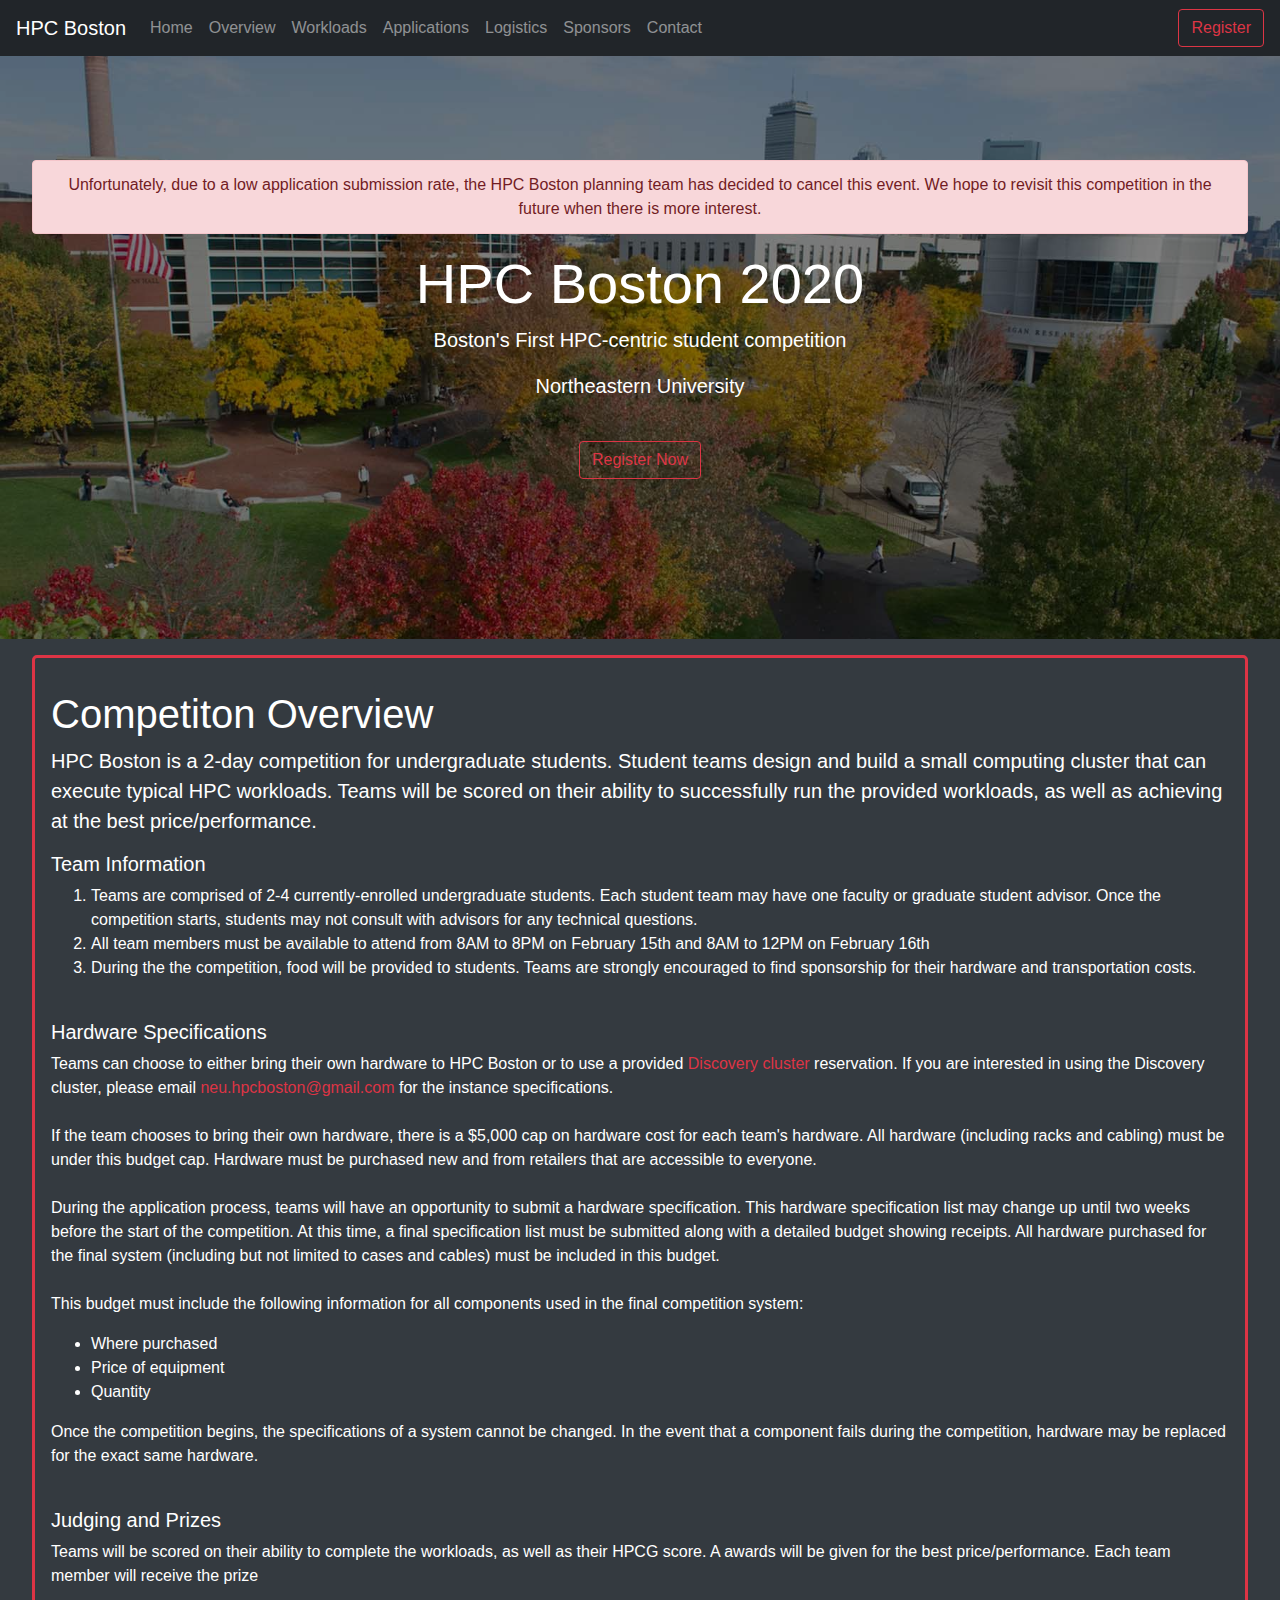
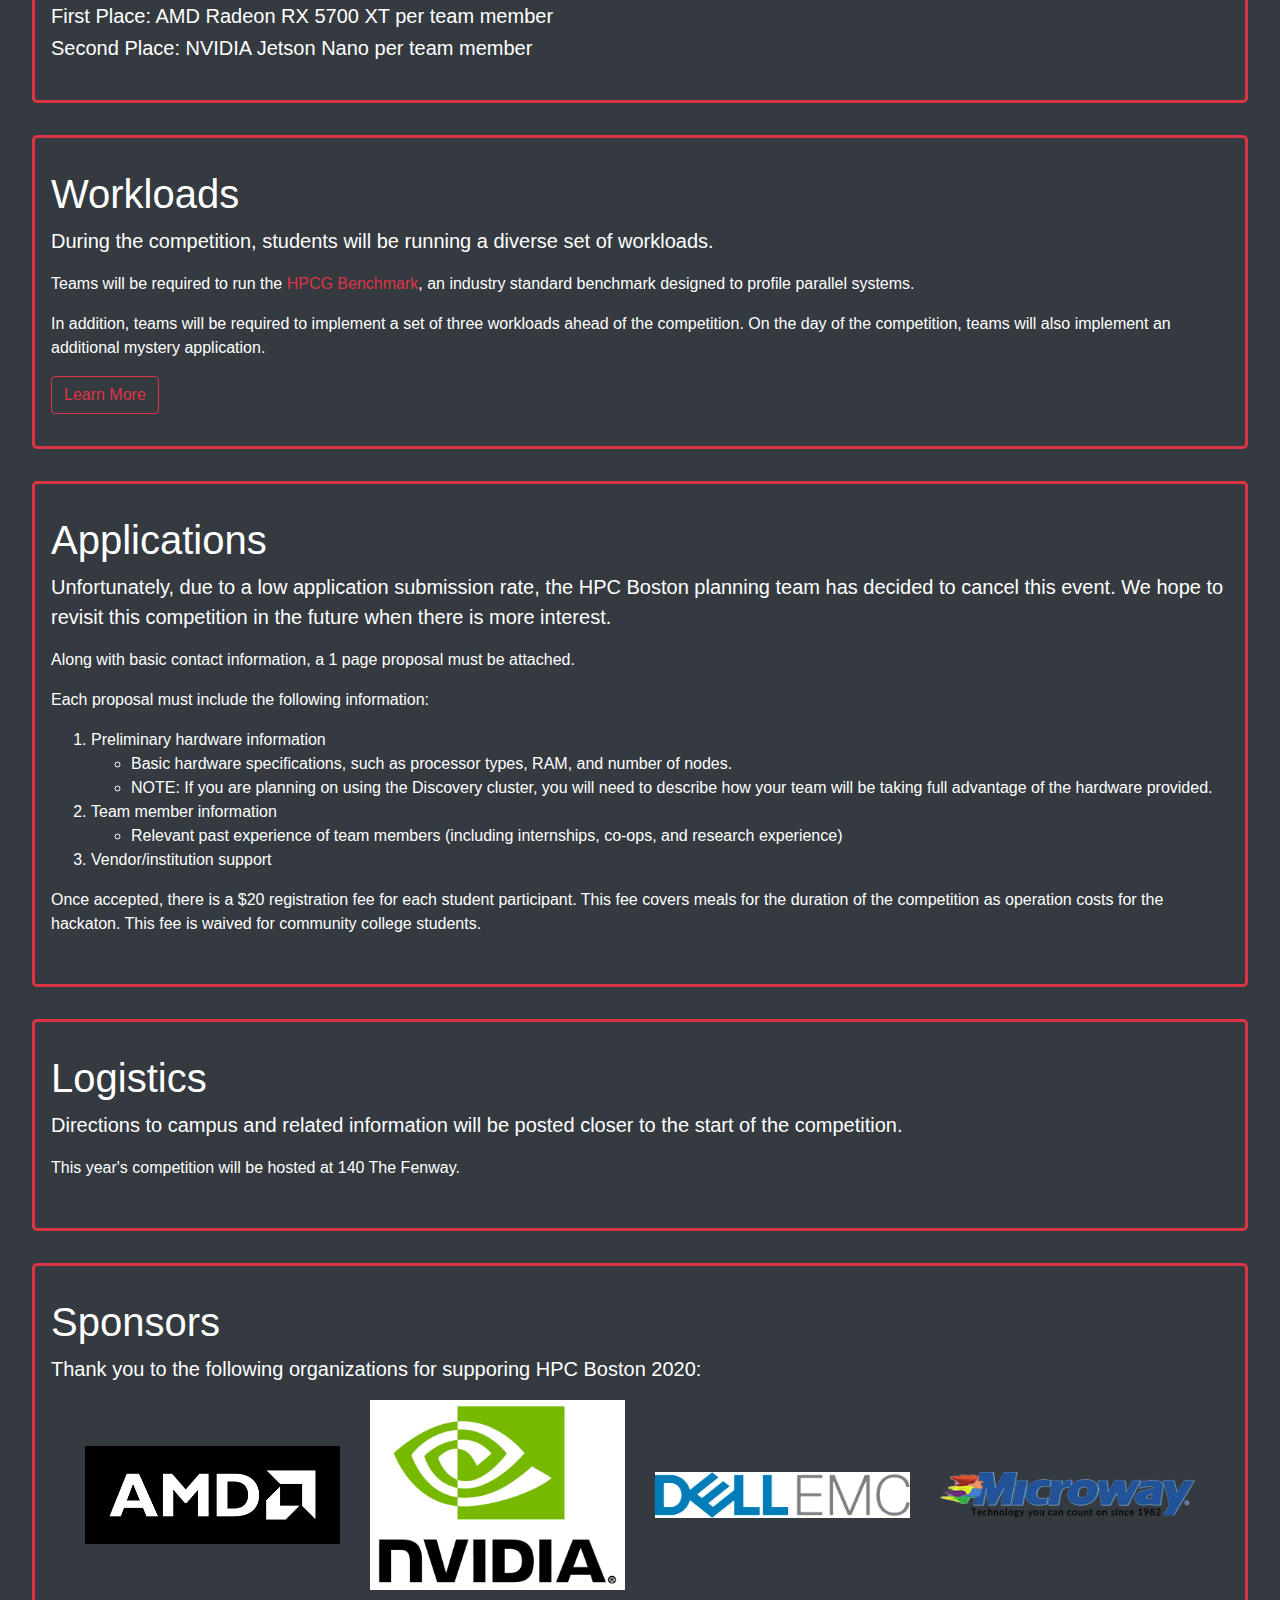
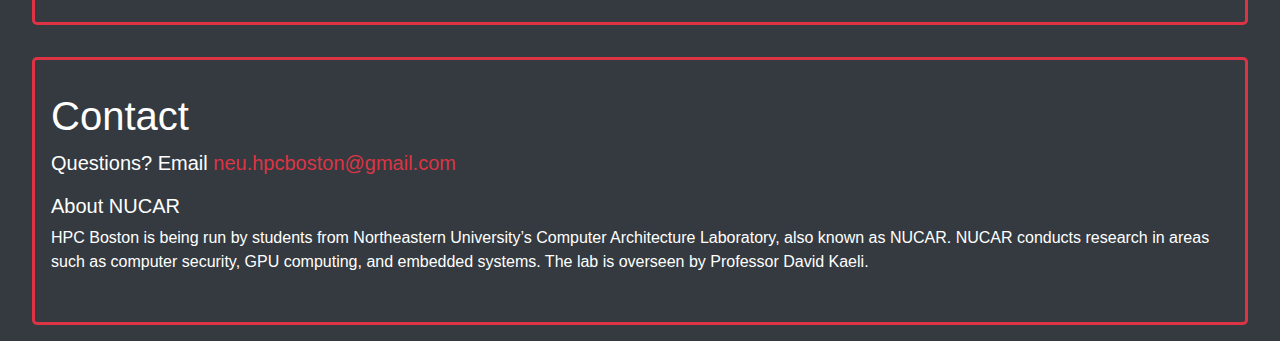
<file: index.html>
<!doctype html>
<html lang="en">

<head>
  <meta charset="utf-8">
  <meta name="viewport" content="width=device-width, initial-scale=1, shrink-to-fit=no">
  <meta name="description" content="">
  <meta name="author" content="">
  <link rel="icon" href="/docs/4.0/assets/img/favicons/favicon.ico">

  <title>HPC Boston 2020</title>

  <link rel="canonical" href="https://getbootstrap.com/docs/4.0/examples/starter-template/">

  <!-- Bootstrap core CSS -->
  <link rel="stylesheet" href="https://maxcdn.bootstrapcdn.com/bootstrap/4.0.0/css/bootstrap.min.css"
    integrity="sha384-Gn5384xqQ1aoWXA+058RXPxPg6fy4IWvTNh0E263XmFcJlSAwiGgFAW/dAiS6JXm" crossorigin="anonymous">

  <!-- Custom styles for this template -->
  <link href="index.css" rel="stylesheet">
</head>

<body>

  <nav class="navbar navbar-expand-md navbar-dark bg-dark fixed-top">
    <a class="navbar-brand" href="index.html">HPC Boston</a>
    <button class="navbar-toggler" type="button" data-toggle="collapse" data-target="#navbarsExampleDefault"
      aria-controls="navbarsExampleDefault" aria-expanded="false" aria-label="Toggle navigation">
      <span class="navbar-toggler-icon"></span>
    </button>

    <div class="collapse navbar-collapse" id="navbarsExampleDefault">
      <ul class="navbar-nav mr-auto">
        <li class="nav-item">
          <a class="nav-link" href="index.html">Home <span class="sr-only">(current)</span></a>
        </li>
        <li class="nav-item">
          <a class="nav-link" href="index.html#competition">Overview</a>
        </li>
        <li class="nav-item">
          <a class="nav-link" href="workloads.html">Workloads</a>
        </li>
        <li class="nav-item">
          <a class="nav-link" href="index.html#applications">Applications</a>
        </li>
        <li class="nav-item">
          <a class="nav-link" href="index.html#logistics">Logistics</a>
        </li>
        <li class="nav-item">
          <a class="nav-link" href="index.html#sponsors">Sponsors</a>
        </li>
        <li class="nav-item">
          <a class="nav-link" href="index.html#contact">Contact</a>
        </li>
      </ul>
      <form class="form-inline my-2 my-lg-0">
        <a href="https://forms.gle/X9wttTHe7GifAvWu7" class="btn btn-outline-danger my-2 my-sm-0">Register</a>
      </form>
    </div>
  </nav>

  <main role="main">
    <div class="starter-template home-block text-center">
        <div class="alert alert-danger" role="alert"> Unfortunately, due to a low application submission rate, the HPC Boston planning team has decided to cancel this event. We hope to revisit this competition in the future when there is more interest.</div>
      <h1 class="display-4 "><strong>HPC Boston 2020</strong></h1>
      <p class="lead"><strong>Boston's First HPC-centric student competition </strong></p>
      <p class="lead">Northeastern University</p>
      <br>
      <a href="https://forms.gle/X9wttTHe7GifAvWu7" class="btn btn-xl btn-outline-danger" role="button">Register Now</a>
    </div>
    <div class "container-fluid">
      <div id="competition" class="starter-template about-block">
        <div class="border-box">
          <h1>Competiton Overview</h1>
          <p class="lead">HPC Boston is a 2-day competition for undergraduate students.
            Student teams design and build a small computing cluster that can execute typical HPC workloads.
            Teams will be scored on their ability to successfully run the
            provided workloads, as well as achieving at the best
            price/performance.</p>
          <h5>Team Information</h5>
          <ol>
            <li>Teams are comprised of 2-4 currently-enrolled undergraduate
              students. Each student team may have one faculty or graduate student advisor.
              Once the competition starts, students may not consult with advisors for any technical questions. </li>
            <li>All team members must be available to attend from 8AM to 8PM on February 15th and 8AM to 12PM on February
              16th</li>
            <li>During the the competition, food will be provided to students. Teams are strongly encouraged to find
              sponsorship for their hardware and transportation costs.</li>
          </ol>
          <br>
          <h5>Hardware Specifications</h5>
          <p>
            Teams can choose to either bring their own hardware to HPC Boston or to use a provided <a href="https://rc.northeastern.edu">Discovery cluster</a> reservation.
            If you are interested in using the Discovery cluster, please email <a href="mailto:neu.hpcboston@gmail.com"> neu.hpcboston@gmail.com</a> for the instance specifications. 
            <br>
            <br>
            If the team chooses to bring their own hardware, there is a $5,000 cap on hardware cost for each team's hardware. All hardware (including
            racks and cabling) must be under this budget cap. Hardware must be purchased new and from retailers that are
            accessible to everyone.
            <br>
            <br>
            During the application process, teams will have an opportunity to
            submit a hardware specification. This hardware specification list may change up
            until two weeks before the start of the competition. At this time, a final
            specification list must be submitted along with a detailed budget showing
            receipts. All hardware purchased for the final system (including but not limited to cases and cables) must
            be included in this budget.
            <br>
            <br>
            This budget must include the following information for all components used in the final competition system:
            <ul>
              <li>Where purchased</li>
              <li>Price of equipment</li>
              <li>Quantity</li>
            </ul>
            Once the competition begins, the specifications of a system cannot be changed. In the event that a component
            fails during the competition, hardware may be replaced for the exact same hardware.
          </p>
          <br>
          <h5> Judging and Prizes </h5>
          <p>Teams will be scored on their ability to complete the workloads,
            as well as their HPCG score. A awards will be given for the best
            price/performance. Each team member will receive the prize</p>
          <h5> First Place: AMD Radeon RX 5700 XT per team member</h5>
          <h5> Second Place: NVIDIA Jetson Nano per team member</h5>
        </div>
      </div>

      <div id="workloads" class="starter-template workloads-block">
        <div class="border-box">
          <h1>Workloads</h1>
          <p class="lead">During the competition, students will be running a diverse set of workloads.</p>
          <p>Teams will be required to run the <a href="http://hpcg-benchmark.org">HPCG Benchmark</a>,
            an industry standard benchmark designed to profile parallel systems.</p>
          <p>In addition, teams will be required to implement a set of three workloads ahead of the competition. On the
            day of the
            competition, teams will also implement an additional mystery application.
          </p>
          <a href="workloads.html" class="btn btn-xl btn-outline-danger" role="button">Learn More</a>
        </div>
      </div>
      <div id="applications" class="starter-template logistics-block">
        <div class="border-box">
          <h1>Applications</h1>
          <p class="lead"><b>Unfortunately, due to a low application submission rate, the HPC Boston planning team has decided to cancel this event. We hope to revisit this competition in the future when there is more interest.</b></p>
          <p> Along with basic contact information, a 1 page proposal must be attached.</p>
          <p> Each proposal must include the following information: </p>
          <ol>
            <li> Preliminary hardware information
              <ul>
                <li> Basic hardware specifications, such as processor types, RAM, and number of nodes. </li>
                <li> NOTE: If you are planning on using the Discovery cluster, you will need to describe how your team will be taking full advantage of the hardware provided. </li>
              </ul>
            </li>
            <li> Team member information
              <ul>
                <li> Relevant past experience of team members (including internships, co-ops, and research experience)
                </li>
              </ul>
            </li>
            <li> Vendor/institution support </li>
          </ol>
          <p> Once accepted, there is a $20 registration fee for each
            student participant. This fee covers meals for the duration of the competition
            as operation costs for the hackaton. This fee is waived for community college
            students.</p>
        </div>
      </div>
      <div id="logistics" class="starter-template logistics-block">
        <div class="border-box">
          <h1>Logistics</h1>
          <p class="lead">Directions to campus and related information will be posted closer to the start of the
            competition.</p>
          <p> This year's competition will be hosted at 140 The Fenway.</p>
        </div>
      </div>
      <div id="sponsors" class="starter-template timeline-block">
        <div class="border-box">
          <h1>Sponsors</h1>
          <p class="lead">Thank you to the following organizations for supporing HPC Boston 2020:</p>
          <div class="container">
            <div class="row">
              <div class="col-sm-3 align-self-center">
                <img src="assets/amd.jpg" class="img-fluid" alt="AMD">
              </div>
              <div class="col-sm-3 align-self-center">
                <img src="assets/nvidia.jpg" class="img-fluid" alt="NVIDIA">
              </div>
              <div class="col-sm-3 align-self-center">
                <img src="assets/dell-emc.jpg" class="img-fluid" alt="DELL_EMC">
              </div>
              <div class="col-sm-3 align-self-center">
                <img src="assets/microway.png" class="img-fluid" alt="Microway">
              </div>
            </div>
          </div>
        </div>
      </div>
      <div id="contact" class="starter-template sponsors-block">
        <div class="border-box">
          <h1>Contact</h1>
          <p class="lead">Questions? Email <a href="mailto:neu.hpcboston@gmail.com"> neu.hpcboston@gmail.com</a></p>
          <h5>About NUCAR</h5>
          <p> HPC Boston is being run by students from Northeastern University’s Computer Architecture Laboratory, also
            known as NUCAR.
            NUCAR conducts research in areas such as computer security, GPU computing, and embedded systems.
            The lab is overseen by Professor David Kaeli. </p>
        </div>
      </div>
    </div>
  </main><!-- /.container -->

  <!-- Bootstrap core JavaScript
        ================================================== -->
  <!-- Placed at the end of the document so the pages load faster -->
  <script src="https://code.jquery.com/jquery-3.2.1.slim.min.js"
    integrity="sha384-KJ3o2DKtIkvYIK3UENzmM7KCkRr/rE9/Qpg6aAZGJwFDMVNA/GpGFF93hXpG5KkN"
    crossorigin="anonymous"></script>
  <script src="https://cdnjs.cloudflare.com/ajax/libs/popper.js/1.12.9/umd/popper.min.js"
    integrity="sha384-ApNbgh9B+Y1QKtv3Rn7W3mgPxhU9K/ScQsAP7hUibX39j7fakFPskvXusvfa0b4Q"
    crossorigin="anonymous"></script>
  <script src="https://maxcdn.bootstrapcdn.com/bootstrap/4.0.0/js/bootstrap.min.js"
    integrity="sha384-JZR6Spejh4U02d8jOt6vLEHfe/JQGiRRSQQxSfFWpi1MquVdAyjUar5+76PVCmYl"
    crossorigin="anonymous"></script>

</body>

</html>
</file>
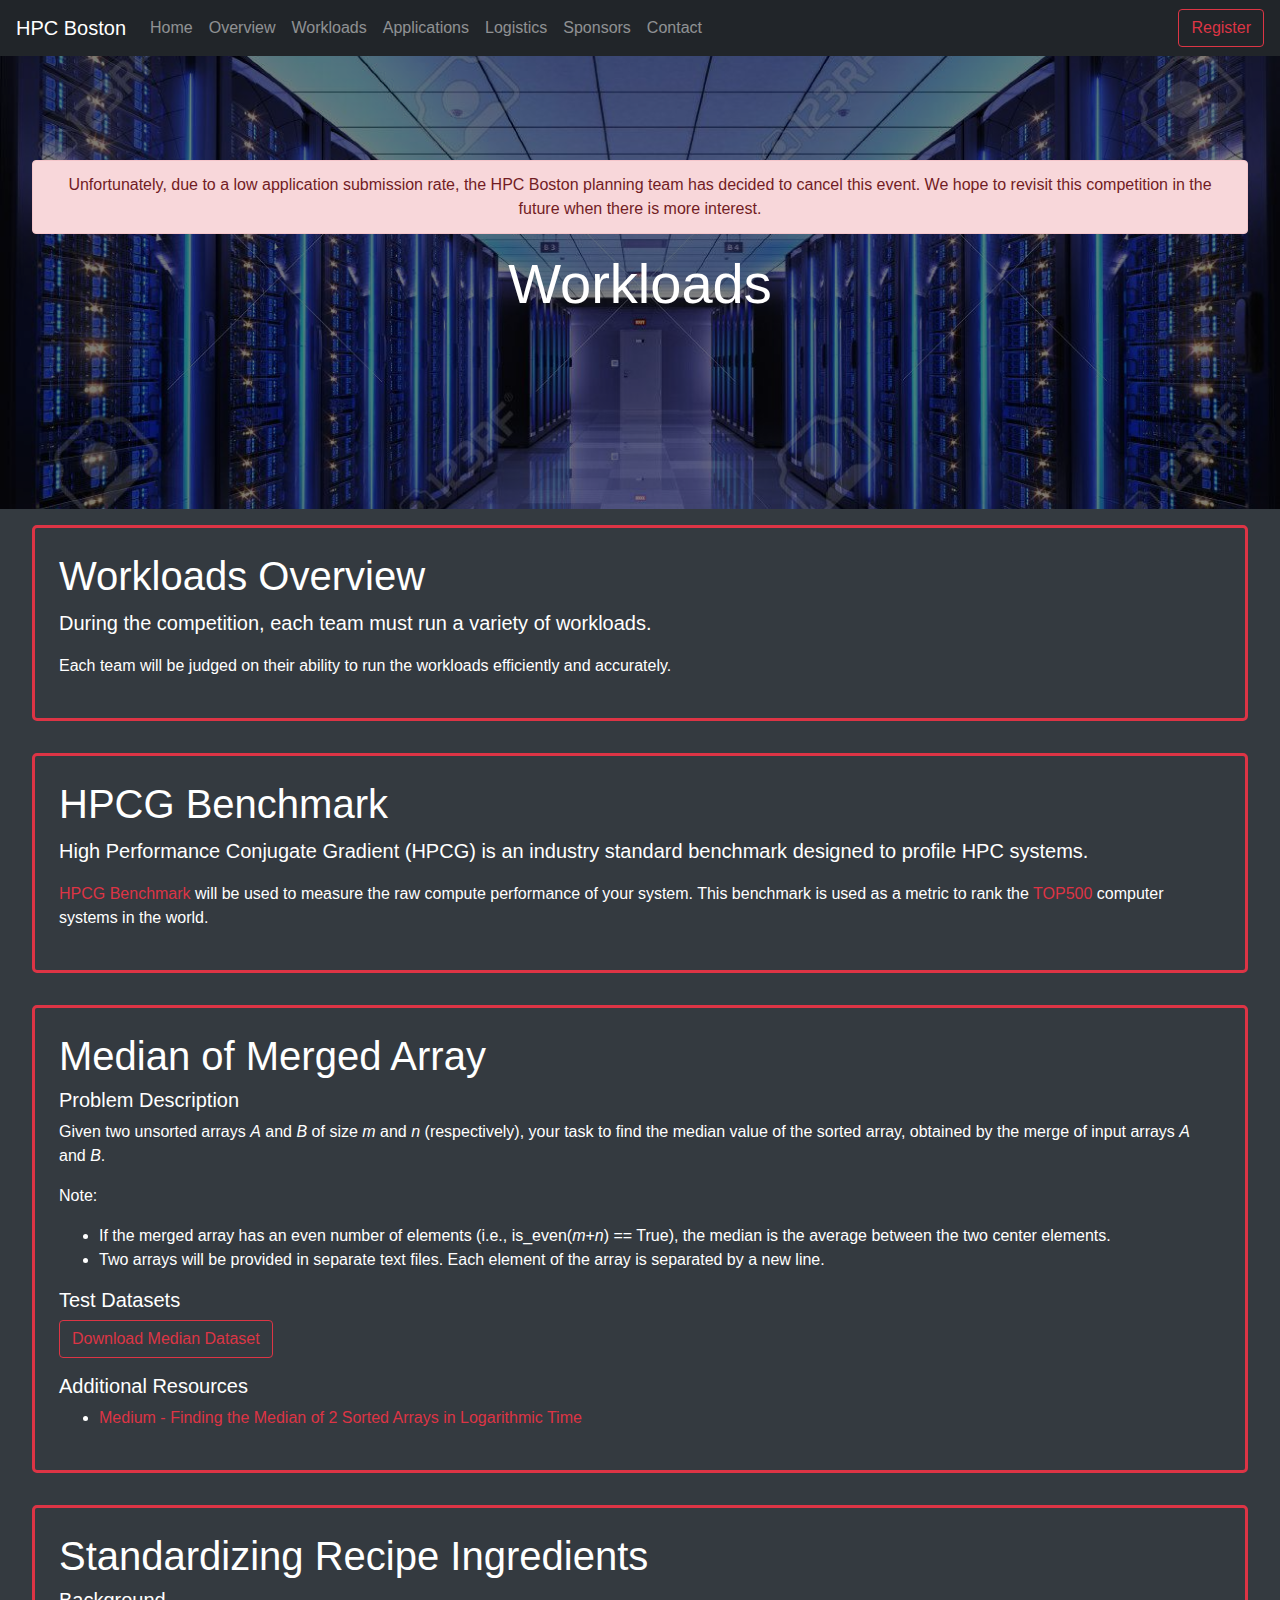
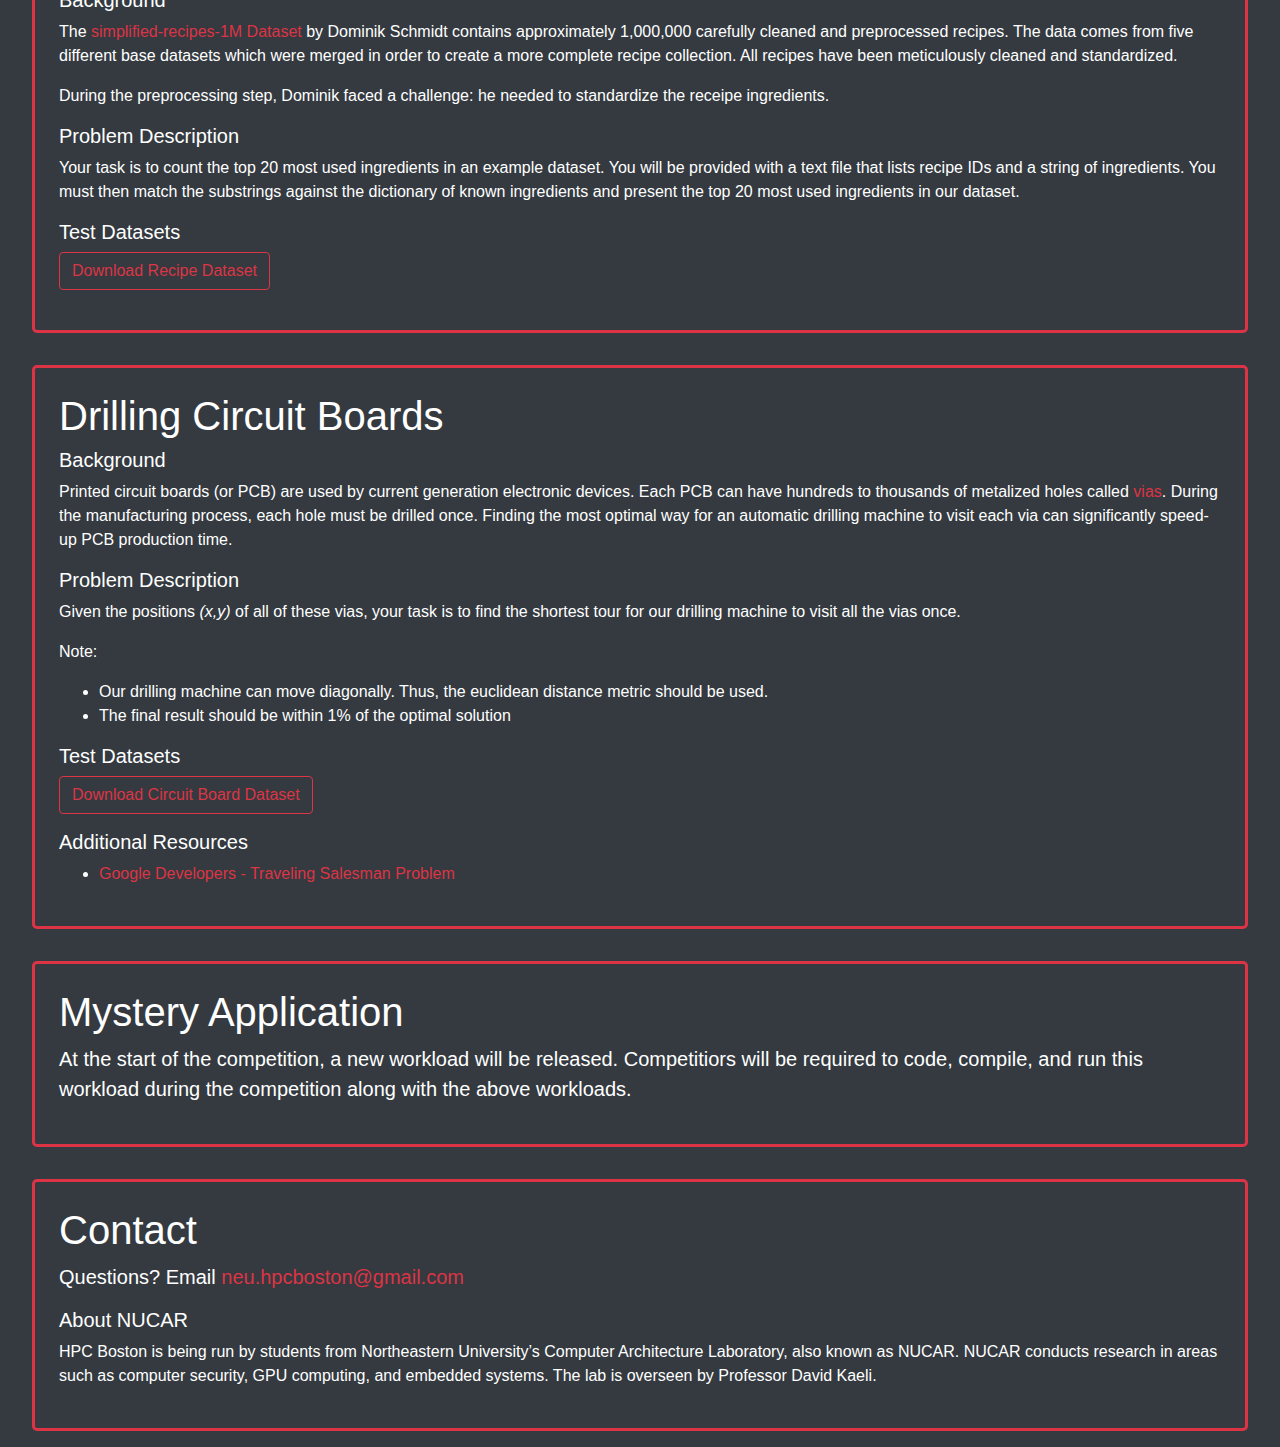
<file: workloads.html>
<!doctype html>
<html lang="en">

<head>
  <meta charset="utf-8">
  <meta name="viewport" content="width=device-width, initial-scale=1, shrink-to-fit=no">
  <meta name="description" content="">
  <meta name="author" content="">
  <link rel="icon" href="/docs/4.0/assets/img/favicons/favicon.ico">

  <title>Workloads</title>

  <link rel="canonical" href="https://getbootstrap.com/docs/4.0/examples/starter-template/">

  <!-- Bootstrap core CSS -->
  <link rel="stylesheet" href="https://maxcdn.bootstrapcdn.com/bootstrap/4.0.0/css/bootstrap.min.css"
    integrity="sha384-Gn5384xqQ1aoWXA+058RXPxPg6fy4IWvTNh0E263XmFcJlSAwiGgFAW/dAiS6JXm" crossorigin="anonymous">

  <!-- Custom styles for this template -->
  <link href="workloads.css" rel="stylesheet">
</head>

<body>

  <nav class="navbar navbar-expand-md navbar-dark bg-dark fixed-top">
    <a class="navbar-brand" href="index.html">HPC Boston</a>
    <button class="navbar-toggler" type="button" data-toggle="collapse" data-target="#navbarsExampleDefault"
      aria-controls="navbarsExampleDefault" aria-expanded="false" aria-label="Toggle navigation">
      <span class="navbar-toggler-icon"></span>
    </button>

    <div class="collapse navbar-collapse" id="navbarsExampleDefault">
      <ul class="navbar-nav mr-auto">
        <li class="nav-item">
          <a class="nav-link" href="index.html">Home <span class="sr-only">(current)</span></a>
        </li>
        <li class="nav-item">
          <a class="nav-link" href="index.html#competition">Overview</a>
        </li>
        <li class="nav-item">
          <a class="nav-link" href="workloads.html">Workloads</a>
        </li>
        <li class="nav-item">
          <a class="nav-link" href="index.html#applications">Applications</a>
        </li>
        <li class="nav-item">
          <a class="nav-link" href="index.html#logistics">Logistics</a>
        </li>
        <li class="nav-item">
          <a class="nav-link" href="index.html#sponsors">Sponsors</a>
        </li>
        <li class="nav-item">
          <a class="nav-link" href="index.html#contact">Contact</a>
        </li>
      </ul>
      <form class="form-inline my-2 my-lg-0">
          <a href="https://forms.gle/X9wttTHe7GifAvWu7" class="btn btn-outline-danger my-2 my-sm-0">Register</a>
      </form>
    </div>
  </nav>

  <main role="main">
    <div class="starter-template home-block text-center">
        <div class="alert alert-danger" role="alert"> Unfortunately, due to a low application submission rate, the HPC Boston planning team has decided to cancel this event. We hope to revisit this competition in the future when there is more interest.</div>
      <h1 class="display-4 "><strong>Workloads</strong></h1>
      <br>
    </div>
    <div class "container-fluid">
      <div id="competition" class="starter-template about-block">
        <div class="border-box">
          <h1>Workloads Overview</h1>
          <p class="lead">During the competition, each team must run a variety of workloads.</p>
          <p>Each team will be judged on their ability to run the workloads efficiently and accurately.</p>
        </div>
      </div>

      <div id="workloads" class="starter-template workloads-block">
        <div class="border-box">
          <h1>HPCG Benchmark</h1>
          <p class="lead">High Performance Conjugate Gradient (HPCG) is an industry standard benchmark designed to profile HPC systems.</p>
          <p><a href="http://hpcg-benchmark.org">HPCG Benchmark</a> will be used to measure the raw
            compute performance of your system. This benchmark is used as a metric to rank the <a
              href="https://www.top500.org/hpcg/lists/2019/06/">TOP500</a> computer systems in the world.</p>
        </div>
      </div>
      <div id="median" class="starter-template logistics-block">
        <div class="border-box">
          <h1>Median of Merged Array</h1>
          <h5>Problem Description</h5>
          <p>Given two unsorted arrays <i>A</i> and <i>B</i> of size <i>m</i> and <i>n</i> (respectively), your task to find the median value of the sorted array, obtained by the merge of input arrays <i>A</i> and <i>B</i>.</p>
          <p>Note:</p>
          <ul>
            <li>
              If the merged array has an even number of elements (i.e., is_even(<i>m</i>+<i>n</i>) == True), the median is the average 
              between the two center elements.
            </li>
            <li>
              Two arrays will be provided in separate text files. Each element of the array is separated by a new line.
            </li>
          </ul>
          <h5>Test Datasets</h5>
          <a href="https://drive.google.com/drive/folders/1bqHVFnTy7Nk8aD2xG59QUhAnT7g6PrmL?usp=sharing" class="btn btn-xl btn-outline-danger" role="button">Download Median Dataset</a>
          <p></p>
          <h5>Additional Resources</h5>
          <ul>
            <li><a href="https://medium.com/@hazemu/finding-the-median-of-2-sorted-arrays-in-logarithmic-time-1d3f2ecbeb46">Medium - Finding the Median of 2 Sorted Arrays in Logarithmic Time</a></li>
          </ul>
        </div>
      </div>
      <div id="recipes" class="starter-template logistics-block">
        <div class="border-box">
          <h1>Standardizing Recipe Ingredients </h1>
          <h5>Background</h5>
          <p>The <a href="https://dominikschmidt.xyz/simplified-recipes-1M/">simplified-recipes-1M Dataset</a> by Dominik Schmidt 
            contains approximately 1,000,000 carefully cleaned and preprocessed recipes. The data comes from five different base datasets 
            which were merged in order to create a more complete recipe collection. All recipes have been meticulously cleaned and
            standardized.</p>
          <p>During the preprocessing step, Dominik faced a challenge: he needed to standardize the receipe ingredients.</p>
          <h5>Problem Description</h5>
          <p>Your task is to count the top 20 most used ingredients in an example dataset. You will be provided with a text file that lists recipe IDs and a string of ingredients.
            You must then match the substrings against the dictionary of known ingredients and present the top 20 most used ingredients in our dataset.
          </p>
          <h5>Test Datasets</h5>
          <a href="https://drive.google.com/drive/folders/1R1mPD4G_b4fbnqkFf5M04imqP9i9qG4v?usp=sharing" class="btn btn-xl btn-outline-danger" role="button">Download Recipe Dataset</a>
          <p></p>
          <ul></ul>
        </div>
      </div>
      <div id="sponsors" class="starter-template timeline-block">
        <div class="border-box">
          <h1>Drilling Circuit Boards</h1>
          <h5>Background</h5>
          <p>Printed circuit boards (or PCB) are used by current generation electronic devices. Each PCB can have 
            hundreds to thousands of metalized holes called <a href="https://en.wikipedia.org/wiki/Via_(electronics)">vias</a>. During the
            manufacturing process, each hole must be drilled once. Finding the most optimal way for an automatic drilling machine to visit each via
            can significantly speed-up PCB production time.</p>
          <h5>Problem Description</h5>
          <p>Given the positions <i>(x,y)</i> of all of these vias, your task is to find the shortest tour for our drilling machine to visit all the vias once.</p>
          <p>Note:</p>
          <ul>
            <li>
              Our drilling machine can move diagonally. Thus, the euclidean distance metric should be used.
            </li>
            <li>
              The final result should be within 1% of the optimal solution
            </li>
          </ul>
          <h5>Test Datasets</h5>
          <a href="https://drive.google.com/drive/folders/1eSs9zJJpO_aWMGFBwSfz_IslJaeghgwO?usp=sharing" class="btn btn-xl btn-outline-danger" role="button">Download Circuit Board Dataset</a>
          <p></p>
          <h5>Additional Resources</h5>
          <ul>
            <li><a href=https://developers.google.com/optimization/routing/tsp>Google Developers - Traveling Salesman
                Problem</a> </li> </ul> </div> </div> <div id="sponsors" class="starter-template timeline-block">
                <div class="border-box">
                  <h1>Mystery Application</h1>
                  <p class="lead">At the start of the competition, a new workload will be released. Competitiors will be
                    required to code,
                    compile, and run this workload during the competition along with the above workloads.</p>
                </div>
        </div>
        <div id="contact" class="starter-template sponsors-block">
          <div class="border-box">
            <h1>Contact</h1>
            <p class="lead">Questions? Email <a href="mailto:neu.hpcboston@gmail.com"> neu.hpcboston@gmail.com</a></p>
            <h5>About NUCAR</h5>
            <p> HPC Boston is being run by students from Northeastern University’s Computer Architecture Laboratory,
              also known as NUCAR.
              NUCAR conducts research in areas such as computer security, GPU computing, and embedded systems.
              The lab is overseen by Professor David Kaeli. </p>
          </div>
        </div>
      </div>
  </main><!-- /.container -->

  <!-- Bootstrap core JavaScript
        ================================================== -->
  <!-- Placed at the end of the document so the pages load faster -->
  <script src="https://code.jquery.com/jquery-3.2.1.slim.min.js"
    integrity="sha384-KJ3o2DKtIkvYIK3UENzmM7KCkRr/rE9/Qpg6aAZGJwFDMVNA/GpGFF93hXpG5KkN"
    crossorigin="anonymous"></script>
  <script src="https://cdnjs.cloudflare.com/ajax/libs/popper.js/1.12.9/umd/popper.min.js"
    integrity="sha384-ApNbgh9B+Y1QKtv3Rn7W3mgPxhU9K/ScQsAP7hUibX39j7fakFPskvXusvfa0b4Q"
    crossorigin="anonymous"></script>
  <script src="https://maxcdn.bootstrapcdn.com/bootstrap/4.0.0/js/bootstrap.min.js"
    integrity="sha384-JZR6Spejh4U02d8jOt6vLEHfe/JQGiRRSQQxSfFWpi1MquVdAyjUar5+76PVCmYl"
    crossorigin="anonymous"></script>

</body>

</html>
</file>
<file: index.css>
body {
  padding-top: 5rem;
}
.container-fluid{
  /* padding-left: 0px;
  padding-right: 0px; */
}

.navbar{
  background-color: #212529 !important
}

body {
  padding-top: 0px;
  background-color: #343a40;
  color:#ffffff;

}

a {
  color: #dd3445;
}

.starter-template {
  padding: 1rem 2rem;
  text-align: left;
}

.home-block{
  background-image: linear-gradient(rgba(0,0,0,0.5), rgba(0,0,0,0.5)), url('assets/header_photo.jpg');
  background-size: cover;
  padding-left: 0px;
  padding-right: 0px;
  padding: 10rem 2rem;
  text-align: left;
}

.home-block .img{
  opacity: 0.45;
}

.about-block{
}

.border-box{
  padding: 2rem 1rem;

  border:3px solid #dd3445;
  border-radius: 5px;
}
</file>
<file: workloads.css>
body {
  padding-top: 5rem;
}
.container-fluid{
  /* padding-left: 0px;
  padding-right: 0px; */
}

.navbar{
  background-color: #212529 !important
}

body {
  padding-top: 0px;
  background-color: #343a40;
  color:#ffffff;

}

a {
  color: #dd3445;
}

.starter-template {
  padding: 1rem 2rem;
  text-align: left;
}

.home-block{
  background-image: linear-gradient(rgba(0,0,0,0.5), rgba(0,0,0,0.5)), url('assets/app_header.jpg');
  background-size: cover;
  padding-left: 0px;
  padding-right: 0px;
  padding: 10rem 2rem;
  text-align: left;
}

.home-block .img{
  opacity: 0.45;
}

.about-block{
}

.border-box{
  padding: 1.5rem 1.5rem;

  border:3px solid #dd3445;
  border-radius: 5px;
}
</file>
